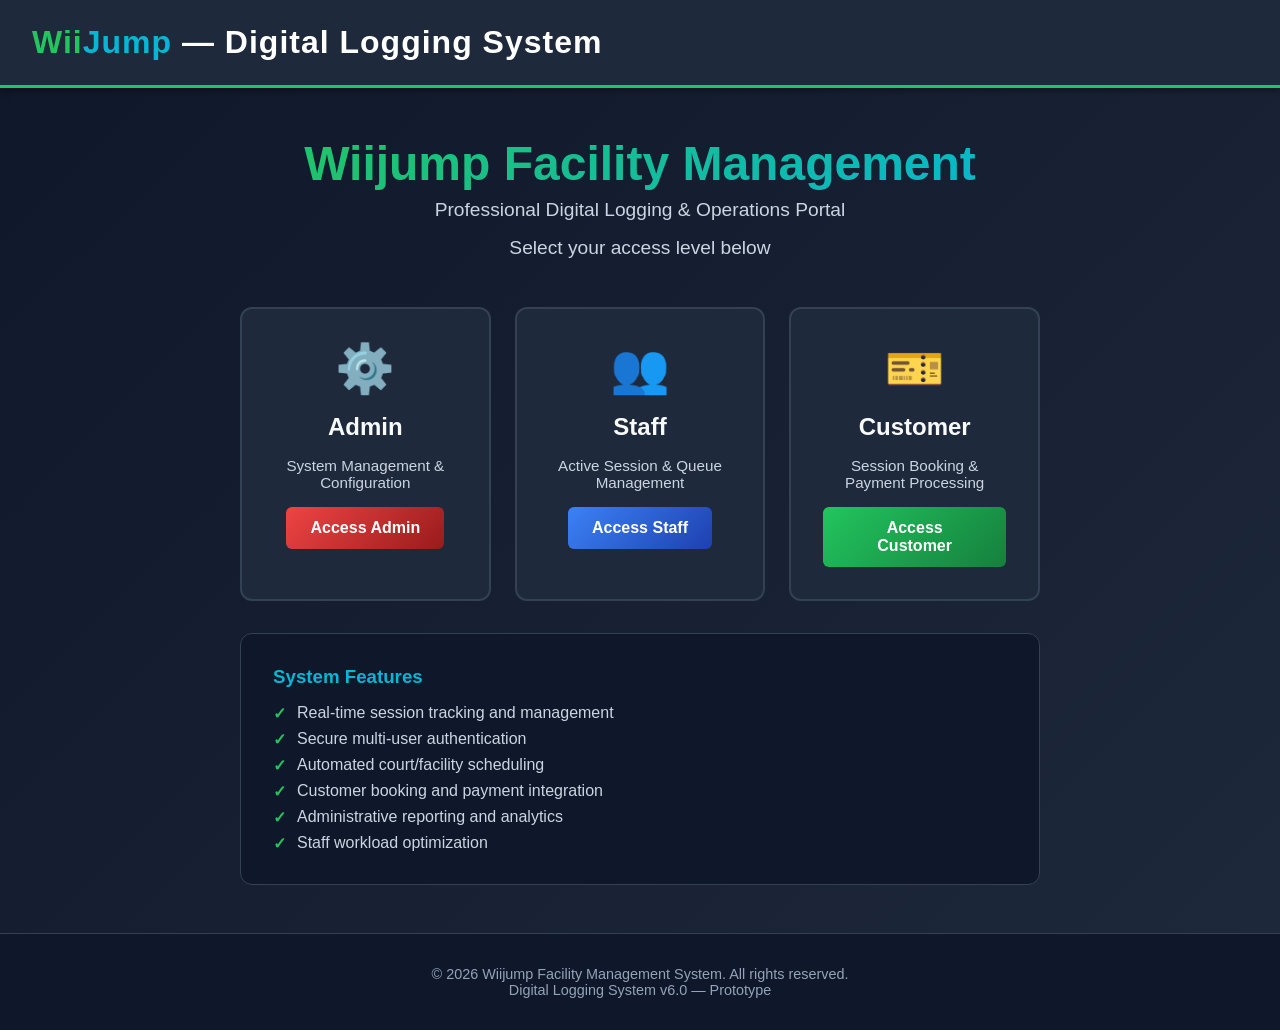
<file: index.html>
<!DOCTYPE html>
<html lang="en">
<head>
    <meta charset="UTF-8">
    <meta name="viewport" content="width=device-width, initial-scale=1.0">
    <meta name="description" content="Wiijump Digital Logging System - Facility Operations Dashboard">
    <title>Wiijump - Digital Logging System</title>
    <style>
        * {
            margin: 0;
            padding: 0;
            box-sizing: border-box;
        }

        body {
            font-family: 'Segoe UI', Tahoma, Geneva, Verdana, sans-serif;
            background: linear-gradient(135deg, #0f172a 0%, #1e293b 100%);
            color: #f8fafc;
            min-height: 100vh;
            display: flex;
            flex-direction: column;
        }

        nav {
            background-color: #1e293b;
            padding: 1.5rem 2rem;
            border-bottom: 3px solid #22c55e;
            box-shadow: 0 4px 6px rgba(0, 0, 0, 0.3);
        }

        nav .logo {
            font-size: 2rem;
            font-weight: 900;
            text-decoration: none;
            color: white;
            letter-spacing: 1px;
        }

        nav .logo .wii {
            color: #22c55e;
        }

        nav .logo .jump {
            color: #06b6d4;
        }

        main {
            flex: 1;
            display: flex;
            align-items: center;
            justify-content: center;
            padding: 3rem 1rem;
        }

        .container {
            max-width: 800px;
            width: 100%;
        }

        .header {
            text-align: center;
            margin-bottom: 3rem;
        }

        .header h1 {
            font-size: 3rem;
            margin-bottom: 0.5rem;
            background: linear-gradient(135deg, #22c55e, #06b6d4);
            -webkit-background-clip: text;
            -webkit-text-fill-color: transparent;
            background-clip: text;
        }

        .header p {
            font-size: 1.2rem;
            color: #cbd5e1;
            margin-bottom: 1rem;
        }

        .subtitle {
            color: #94a3b8;
            font-size: 1rem;
        }

        .portal-grid {
            display: grid;
            grid-template-columns: repeat(auto-fit, minmax(200px, 1fr));
            gap: 1.5rem;
            margin-bottom: 2rem;
        }

        .portal-card {
            background: #1e293b;
            border: 2px solid #334155;
            border-radius: 12px;
            padding: 2rem;
            text-align: center;
            transition: all 0.3s ease;
            text-decoration: none;
            color: inherit;
            cursor: pointer;
            display: flex;
            flex-direction: column;
            gap: 1rem;
        }

        .portal-card:hover {
            border-color: #06b6d4;
            transform: translateY(-4px);
            box-shadow: 0 8px 16px rgba(6, 182, 212, 0.2);
        }

        .portal-card.admin:hover {
            border-color: #ef4444;
            box-shadow: 0 8px 16px rgba(239, 68, 68, 0.2);
        }

        .portal-card.staff:hover {
            border-color: #3b82f6;
            box-shadow: 0 8px 16px rgba(59, 130, 246, 0.2);
        }

        .portal-card.customer:hover {
            border-color: #22c55e;
            box-shadow: 0 8px 16px rgba(34, 197, 94, 0.2);
        }

        .portal-icon {
            font-size: 3rem;
        }

        .portal-card h2 {
            font-size: 1.5rem;
            margin: 0;
        }

        .portal-card p {
            color: #cbd5e1;
            font-size: 0.95rem;
            margin: 0;
        }

        .portal-card .btn {
            background: linear-gradient(135deg, #3b82f6, #1e40af);
            color: white;
            border: none;
            padding: 0.75rem 1.5rem;
            border-radius: 6px;
            font-weight: 600;
            cursor: pointer;
            transition: opacity 0.2s;
            align-self: center;
            text-decoration: none;
            display: inline-block;
        }

        .portal-card.admin .btn {
            background: linear-gradient(135deg, #ef4444, #991b1b);
        }

        .portal-card.staff .btn {
            background: linear-gradient(135deg, #3b82f6, #1e40af);
        }

        .portal-card.customer .btn {
            background: linear-gradient(135deg, #22c55e, #15803d);
        }

        .portal-card .btn:hover {
            opacity: 0.9;
        }

        .info-section {
            background: #0f172a;
            border: 1px solid #334155;
            border-radius: 12px;
            padding: 2rem;
            margin-top: 2rem;
        }

        .info-section h3 {
            color: #06b6d4;
            margin-bottom: 1rem;
        }

        .info-section ul {
            list-style: none;
            display: flex;
            flex-direction: column;
            gap: 0.5rem;
        }

        .info-section li {
            color: #cbd5e1;
            padding-left: 1.5rem;
            position: relative;
        }

        .info-section li:before {
            content: "✓";
            position: absolute;
            left: 0;
            color: #22c55e;
            font-weight: bold;
        }

        footer {
            background-color: #0f172a;
            border-top: 1px solid #334155;
            padding: 2rem;
            text-align: center;
            color: #94a3b8;
            font-size: 0.9rem;
        }

        @media (max-width: 600px) {
            .header h1 {
                font-size: 2rem;
            }

            .portal-grid {
                grid-template-columns: 1fr;
            }

            nav .logo {
                font-size: 1.5rem;
            }
        }
    </style>
</head>
<body>
    <nav>
        <div class="logo"><span class="wii">Wii</span><span class="jump">Jump</span> — Digital Logging System</div>
    </nav>

    <main>
        <div class="container">
            <div class="header">
                <h1>Wiijump Facility Management</h1>
                <p>Professional Digital Logging & Operations Portal</p>
                <p class="subtitle">Select your access level below</p>
            </div>

            <div class="portal-grid">
                <!-- Admin Portal -->
                <div class="portal-card admin">
                    <div class="portal-icon">⚙️</div>
                    <h2>Admin</h2>
                    <p>System Management & Configuration</p>
                    <a href="admin.html" class="btn">Access Admin</a>
                </div>

                <!-- Staff Portal -->
                <div class="portal-card staff">
                    <div class="portal-icon">👥</div>
                    <h2>Staff</h2>
                    <p>Active Session & Queue Management</p>
                    <a href="staff.html" class="btn">Access Staff</a>
                </div>

                <!-- Customer Portal -->
                <div class="portal-card customer">
                    <div class="portal-icon">🎫</div>
                    <h2>Customer</h2>
                    <p>Session Booking & Payment Processing</p>
                    <a href="customer.html" class="btn">Access Customer</a>
                </div>
            </div>

            <div class="info-section">
                <h3>System Features</h3>
                <ul>
                    <li>Real-time session tracking and management</li>
                    <li>Secure multi-user authentication</li>
                    <li>Automated court/facility scheduling</li>
                    <li>Customer booking and payment integration</li>
                    <li>Administrative reporting and analytics</li>
                    <li>Staff workload optimization</li>
                </ul>
            </div>
        </div>
    </main>

    <footer>
        <p>&copy; 2026 Wiijump Facility Management System. All rights reserved.</p>
        <p>Digital Logging System v6.0 — Prototype</p>
    </footer>
</body>
</html>
</file>
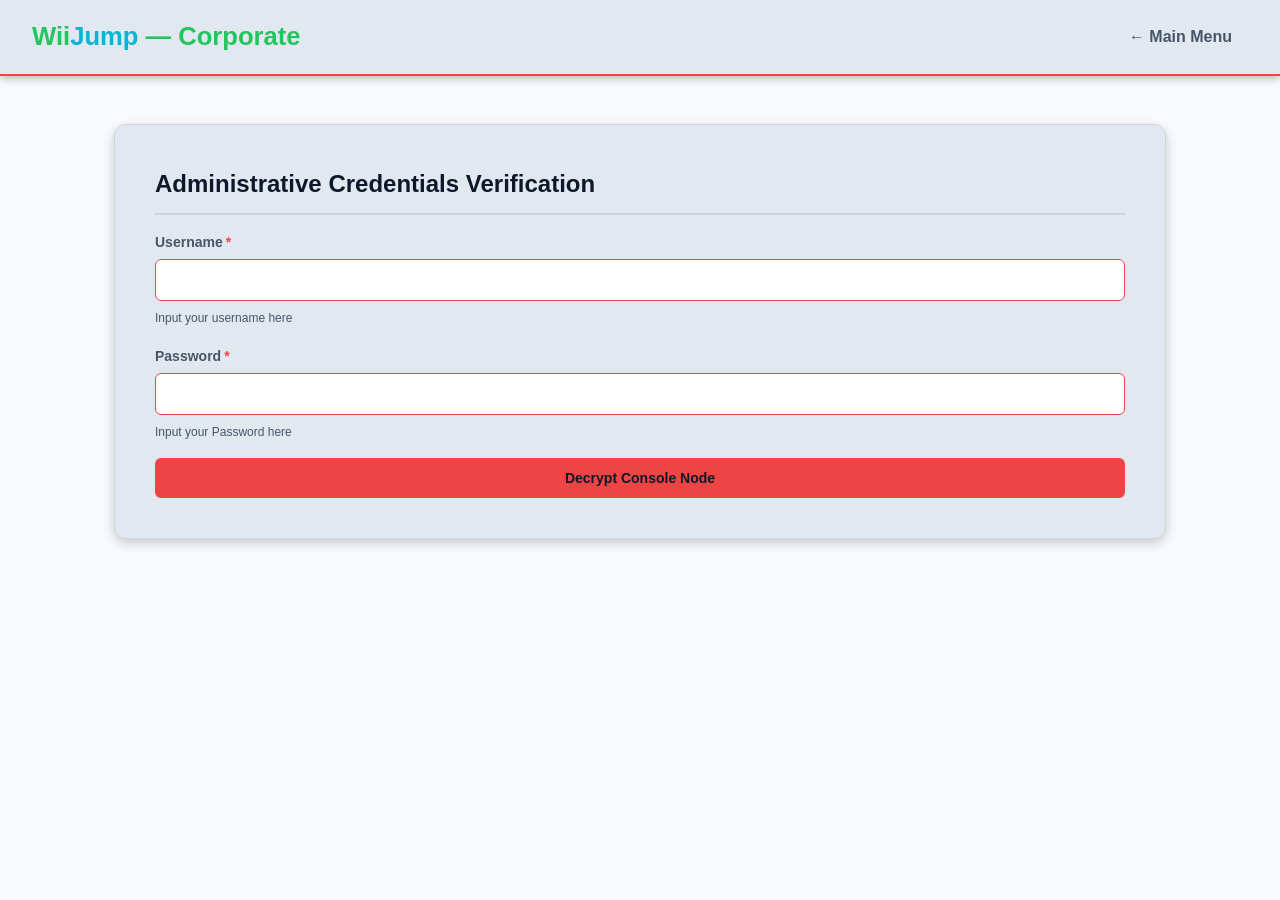
<file: admin.html>
<!DOCTYPE html>
<html lang="en">
<head>
    <meta charset="UTF-8">
    <meta name="viewport" content="width=device-width, initial-scale=1.0">
    <meta name="description" content="WiiJump Admin Console - Secure administration panel">
    <meta http-equiv="X-UA-Compatible" content="ie=edge">
    <title>WiiJump - Admin Console</title>
    <link rel="stylesheet" href="styles/admin.css">
</head>
<body>
    <nav>
        <a href="index.html" class="logo">Wii<span>Jump</span> — Corporate</a>
        <div class="nav-right">
            <a id="logoutLink" class="back-link logout-link" role="button" tabindex="0" style="display:none;">Sign Out</a>
            <a href="index.html" class="back-link">← Main Menu</a>
        </div>
    </nav>

    <div class="container">
        <!-- Auth Barrier Block -->
        <div id="loginSection">
            <section>
                <h2>Administrative Credentials Verification</h2>
                <form id="loginForm" novalidate>
                    <div class="form-group">
                        <label for="username">Username</label>
                        <input 
                            type="text" 
                            id="username" 
                            name="username"
                            required 
                            minlength="1"
                            maxlength="50"
                            autocomplete="off"
                            aria-describedby="userHint"
                        >
                        <small id="userHint" class="form-hint">Input your username here</small>
                    </div>
                    <div class="form-group">
                        <label for="password">Password</label>
                        <input 
                            type="password" 
                            id="password" 
                            name="password"
                            required 
                            minlength="8"
                            maxlength="128"
                            autocomplete="current-password"
                            aria-describedby="passHint"
                        >
                        <small id="passHint" class="form-hint">Input your Password here</small>
                    </div>
                    <button type="submit" class="btn btn-red" id="loginBtn">Decrypt Console Node</button>
                    <div id="loginError" class="error-msg" role="alert" aria-live="polite"></div>
                    <div id="loginAttempts" class="warning-msg" style="display:none;" role="alert">
                        Too many login attempts. Please try again later.
                    </div>
                </form>
            </section>
        </div>

        <!-- System Execution Console -->
        <div id="adminConsoleSection" style="display: none;">
            <section>
                <h2>System Control & Analytical Infrastructure</h2>
                <p>Compile facility operation statistics or perform global database wipe protocols.</p>
                <div class="btn-group">
                    <button id="exportBtn" class="btn btn-green" aria-label="Export session data to CSV">Download Spreadsheet (.CSV)</button>
                    <button id="clearBtn" class="btn btn-red" aria-label="Clear all local session data">Purge Local Cache Data</button>
                </div>
                <div id="exportStatus" class="status-msg" style="display:none;" role="status" aria-live="polite"></div>
            </section>

            <section class="password-section">
                <h2>Modify Admin Root Secret Key</h2>
                <form id="changePasswordForm" novalidate>
                    <div class="form-group">
                        <label for="currPass">Current Password</label>
                        <input 
                            type="password" 
                            id="currPass" 
                            name="currentPassword"
                            required 
                            minlength="8"
                            maxlength="128"
                            autocomplete="current-password"
                        >
                    </div>
                    <div class="form-group">
                        <label for="newPass">New Secret Key Password</label>
                        <input 
                            type="password" 
                            id="newPass" 
                            name="newPassword"
                            required 
                            minlength="8"
                            maxlength="128"
                            autocomplete="new-password"
                            aria-describedby="newPassHint"
                        >
                        <small id="newPassHint" class="form-hint">Minimum 8 characters, mix of letters and numbers recommended</small>
                    </div>
                    <div class="password-strength" id="strengthMeter">
                        <div class="strength-bar"></div>
                        <small class="strength-text"></small>
                    </div>
                    <button type="submit" class="btn btn-blue" id="changePassBtn">Commit Structural Key Update</button>
                    <div id="passMsg" class="status-msg" role="alert" aria-live="polite"></div>
                </form>
                <!-- ===== Change Username Form ===== -->
<section id="changeUsernameSection">
  <h3>Change Username</h3>
  <form id="changeUsernameForm">
    <label for="newUser">New Username:</label>
    <input type="text" id="newUser" name="newUser" required />
    
    <button type="submit" id="changeUserBtn">Update Username</button>
  </form>
  <div id="userMsg" style="display:none;"></div>
</section>

            </section>
        </div>
    </div>

    <script src="js/admin-core.js"></script>
</body>
</html>
</file>
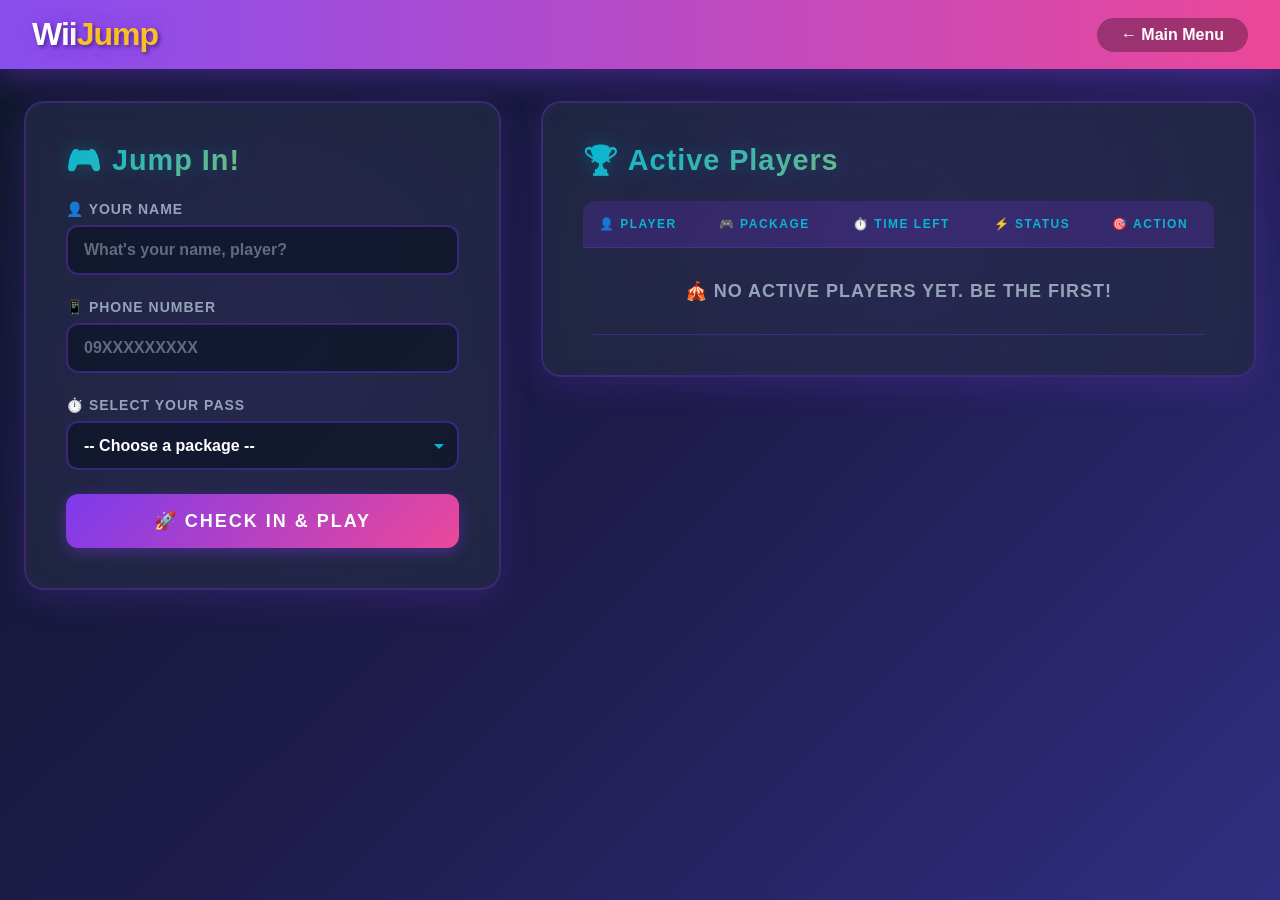
<file: customer.html>
<!DOCTYPE html>
<html lang="en">
<head>
    <meta charset="UTF-8">
    <meta name="viewport" content="width=device-width, initial-scale=1.0">
    <title>WiiJump - Customer Kiosk</title>
    <style>
        /* ===== CSS Variables ===== */
        :root {
            --primary-purple: #7c3aed;
            --primary-pink: #ec4899;
            --primary-cyan: #06b6d4;
            --primary-lime: #84cc16;
            --bg-dark: #0f172a;
            --bg-card: #1e293b;
            --border-color: #334155;
            --text-primary: #f8fafc;
            --text-muted: #94a3b8;
            --accent-gold: #fbbf24;
            --accent-red: #ef4444;
            --transition: all 0.3s cubic-bezier(0.34, 1.56, 0.64, 1);
            --glow: 0 0 20px rgba(124, 58, 237, 0.6);
        }

        /* ===== Base Styles ===== */
        * { box-sizing: border-box; }
        
        body {
            font-family: 'Segoe UI', 'Arial Rounded MT Bold', sans-serif;
            background: linear-gradient(135deg, #0f172a 0%, #1e1b4b 50%, #312e81 100%);
            color: var(--text-primary);
            margin: 0;
            padding: 0;
            min-height: 100vh;
            overflow-x: hidden;
        }

        /* ===== Navigation ===== */
        nav {
            background: linear-gradient(90deg, var(--primary-purple) 0%, var(--primary-pink) 100%);
            padding: 1rem 2rem;
            display: flex;
            justify-content: space-between;
            align-items: center;
            box-shadow: 0 8px 32px rgba(124, 58, 237, 0.4);
            position: relative;
            overflow: hidden;
        }

        nav::before {
            content: '';
            position: absolute;
            top: 0;
            left: -100%;
            width: 200%;
            height: 100%;
            background: linear-gradient(90deg, transparent, rgba(255,255,255,0.1), transparent);
            animation: shimmer 3s infinite;
        }

        @keyframes shimmer {
            0% { left: -100%; }
            100% { left: 100%; }
        }

        nav .logo {
            font-size: 2rem;
            font-weight: 900;
            text-decoration: none;
            color: white;
            text-shadow: 0 0 20px rgba(124, 58, 237, 0.8), 2px 2px 4px rgba(0,0,0,0.5);
            z-index: 1;
            letter-spacing: -1px;
        }

        nav .logo span {
            color: var(--accent-gold);
            display: inline-block;
            animation: pulse 2s ease-in-out infinite;
        }

        @keyframes pulse {
            0%, 100% { transform: scale(1); }
            50% { transform: scale(1.1); }
        }

        nav a.back-link {
            color: white;
            text-decoration: none;
            font-weight: 700;
            z-index: 1;
            padding: 0.5rem 1.5rem;
            border-radius: 50px;
            background: rgba(0,0,0,0.3);
            backdrop-filter: blur(10px);
            transition: var(--transition);
            cursor: pointer;
        }

        nav a.back-link:hover {
            background: rgba(255,255,255,0.2);
            transform: translateY(-2px);
        }

        /* ===== Layout ===== */
        .container {
            max-width: 1400px;
            margin: 2rem auto;
            padding: 0 1.5rem;
            display: grid;
            grid-template-columns: 1fr 1.5fr;
            gap: 2.5rem;
        }

        @media (max-width: 1024px) {
            .container { 
                grid-template-columns: 1fr;
                max-width: 800px;
            }
        }

        /* ===== Sections ===== */
        section {
            background: rgba(30, 41, 59, 0.8);
            backdrop-filter: blur(10px);
            padding: 2.5rem;
            border-radius: 20px;
            border: 2px solid rgba(124, 58, 237, 0.3);
            height: fit-content;
            box-shadow: 0 8px 32px rgba(124, 58, 237, 0.2), inset 0 0 20px rgba(124, 58, 237, 0.05);
            position: relative;
            overflow: hidden;
        }

        section::before {
            content: '';
            position: absolute;
            top: -50%;
            right: -50%;
            width: 200%;
            height: 200%;
            background: radial-gradient(circle, rgba(124, 58, 237, 0.1) 0%, transparent 70%);
            pointer-events: none;
        }

        section > * {
            position: relative;
            z-index: 1;
        }

        h2 {
            color: white;
            margin: 0 0 1.5rem 0;
            font-size: 1.8rem;
            font-weight: 900;
            background: linear-gradient(135deg, var(--primary-cyan) 0%, var(--accent-gold) 100%);
            -webkit-background-clip: text;
            -webkit-text-fill-color: transparent;
            background-clip: text;
            text-shadow: 0 0 20px rgba(6, 182, 212, 0.3);
            letter-spacing: 1px;
        }

        /* ===== Forms ===== */
        form { 
            display: flex; 
            flex-direction: column; 
            gap: 1.5rem;
        }

        label {
            font-size: 14px;
            color: var(--text-muted);
            font-weight: 700;
            display: flex;
            flex-direction: column;
            gap: 8px;
            text-transform: uppercase;
            letter-spacing: 1px;
        }

        input, select {
            background: rgba(15, 23, 42, 0.8);
            border: 2px solid rgba(124, 58, 237, 0.4);
            color: white;
            padding: 14px 16px;
            border-radius: 12px;
            font-size: 16px;
            transition: var(--transition);
            font-weight: 600;
        }

        input::placeholder, select::placeholder {
            color: rgba(148, 163, 184, 0.6);
        }

        input:focus, select:focus {
            outline: none;
            border-color: var(--primary-cyan);
            box-shadow: 0 0 0 3px rgba(6, 182, 212, 0.2), inset 0 0 10px rgba(6, 182, 212, 0.1);
            transform: translateY(-2px);
        }

        input:invalid:not(:placeholder-shown) { 
            border-color: var(--accent-red); 
            box-shadow: 0 0 0 3px rgba(239, 68, 68, 0.2);
        }

        input.input-invalid {
            border-color: var(--accent-red);
            box-shadow: 0 0 0 3px rgba(239, 68, 68, 0.2);
        }

        select {
            appearance: none;
            cursor: pointer;
            background-image: url("data:image/svg+xml,%3Csvg xmlns='http://www.w3.org/2000/svg' width='12' height='12' viewBox='0 0 12 12'%3E%3Cpath fill='%2306b6d4' d='M6 9L1 4h10z'/%3E%3C/svg%3E");
            background-repeat: no-repeat;
            background-position: right 12px center;
            padding-right: 36px;
        }

        /* ===== Buttons ===== */
        .btn {
            padding: 16px;
            border: none;
            border-radius: 12px;
            font-weight: 900;
            cursor: pointer;
            color: white;
            font-size: 18px;
            background: linear-gradient(135deg, var(--primary-purple) 0%, var(--primary-pink) 100%);
            transition: var(--transition);
            margin-top: 0;
            text-transform: uppercase;
            letter-spacing: 2px;
            position: relative;
            overflow: hidden;
            box-shadow: 0 4px 15px rgba(124, 58, 237, 0.4);
        }

        .btn::before {
            content: '';
            position: absolute;
            top: 0;
            left: -100%;
            width: 100%;
            height: 100%;
            background: linear-gradient(90deg, transparent, rgba(255,255,255,0.3), transparent);
            transition: left 0.5s;
        }

        .btn:hover::before {
            left: 100%;
        }

        .btn:hover:not(:disabled) { 
            transform: translateY(-4px);
            box-shadow: 0 8px 25px rgba(124, 58, 237, 0.6);
        }

        .btn:active:not(:disabled) {
            transform: translateY(-2px);
        }

        .btn:disabled { 
            background: var(--text-muted);
            cursor: not-allowed;
            opacity: 0.6;
            box-shadow: none;
        }

        .btn-small {
            padding: 10px 16px;
            font-size: 13px;
            background: linear-gradient(135deg, var(--primary-cyan) 0%, var(--primary-lime) 100%);
            color: #000;
            font-weight: 800;
            box-shadow: 0 4px 15px rgba(6, 182, 212, 0.4);
        }

        .btn-small:hover:not(:disabled) { 
            box-shadow: 0 8px 25px rgba(6, 182, 212, 0.6);
        }

        /* ===== Table ===== */
        table {
            width: 100%;
            border-collapse: separate;
            border-spacing: 0;
            background: transparent;
            border-radius: 12px;
            overflow: hidden;
        }

        th, td {
            padding: 16px;
            border-bottom: 1px solid rgba(124, 58, 237, 0.3);
            text-align: left;
        }

        th {
            background: rgba(124, 58, 237, 0.2);
            color: var(--primary-cyan);
            font-weight: 900;
            font-size: 12px;
            text-transform: uppercase;
            letter-spacing: 1.5px;
        }

        tr:hover { 
            background-color: rgba(124, 58, 237, 0.1);
            transform: translateX(4px);
            transition: var(--transition);
        }

        td b {
            color: var(--accent-gold);
            text-shadow: 0 0 10px rgba(251, 191, 36, 0.3);
        }

        /* ===== Status Styles ===== */
        .status-badge {
            font-weight: 900;
            padding: 8px 16px;
            border-radius: 8px;
            font-size: 12px;
            display: inline-block;
            text-transform: uppercase;
            letter-spacing: 1px;
            box-shadow: 0 4px 12px rgba(0, 0, 0, 0.3);
        }

        .status-badge.status-active {
            color: #000;
            background: linear-gradient(135deg, var(--primary-lime) 0%, #60a5fa 100%);
            animation: glow-active 2s ease-in-out infinite;
        }

        @keyframes glow-active {
            0%, 100% { box-shadow: 0 4px 12px rgba(132, 204, 22, 0.4); }
            50% { box-shadow: 0 4px 20px rgba(132, 204, 22, 0.8); }
        }

        .status-badge.status-timeout {
            color: white;
            background: linear-gradient(135deg, var(--accent-red) 0%, #f97316 100%);
            animation: pulse-timeout 0.8s ease-in-out infinite;
        }

        @keyframes pulse-timeout {
            0%, 100% { transform: scale(1); }
            50% { transform: scale(1.05); }
        }

        .status-badge.status-checked-out {
            color: white;
            background: linear-gradient(135deg, #64748b 0%, #475569 100%);
        }

        /* ===== Messaging ===== */
        .msg {
            color: white;
            font-weight: 900;
            margin-top: 1rem;
            text-align: center;
            padding: 16px;
            background: linear-gradient(135deg, rgba(132, 204, 22, 0.2) 0%, rgba(6, 182, 212, 0.2) 100%);
            border-radius: 12px;
            border-left: 4px solid var(--primary-lime);
            min-height: 20px;
            display: none;
            text-transform: uppercase;
            letter-spacing: 1px;
            animation: slideIn 0.3s ease-out;
        }

        @keyframes slideIn {
            from {
                opacity: 0;
                transform: translateY(-10px);
            }
            to {
                opacity: 1;
                transform: translateY(0);
            }
        }

        .msg.show {
            display: block;
        }

        .msg.error {
            color: white;
            background: linear-gradient(135deg, rgba(239, 68, 68, 0.2) 0%, rgba(244, 63, 94, 0.2) 100%);
            border-left-color: var(--accent-red);
        }

        /* ===== Table Utilities ===== */
        .table-empty-message {
            text-align: center;
            color: var(--text-muted);
            padding: 2rem;
            font-size: 18px;
            font-weight: 600;
            text-transform: uppercase;
            letter-spacing: 1px;
        }

        .time-display {
            font-family: 'Courier New', monospace;
            font-size: 18px;
            color: var(--accent-gold);
            font-weight: 900;
            text-shadow: 0 0 10px rgba(251, 191, 36, 0.4);
        }

        /* ===== Accessibility ===== */
        .sr-only {
            position: absolute;
            width: 1px;
            height: 1px;
            padding: 0;
            margin: -1px;
            overflow: hidden;
            clip: rect(0, 0, 0, 0);
            white-space: nowrap;
            border-width: 0;
        }

        /* ===== Package Cards (Optional Visual Enhancement) ===== */
        .package-label {
            display: inline-block;
            padding: 4px 12px;
            background: rgba(124, 58, 237, 0.3);
            border-radius: 6px;
            font-size: 12px;
            margin-top: 4px;
            color: var(--primary-cyan);
        }

        /* ===== Responsive ===== */
        @media (max-width: 768px) {
            nav {
                padding: 1rem;
                flex-direction: column;
                gap: 1rem;
            }

            nav .logo {
                font-size: 1.5rem;
            }

            section {
                padding: 1.5rem;
            }

            h2 {
                font-size: 1.4rem;
            }

            table {
                font-size: 14px;
            }

            th, td {
                padding: 12px;
            }

            .btn {
                padding: 14px;
                font-size: 16px;
            }
        }
    </style>
</head>
<body>
    <nav role="navigation" aria-label="Main navigation">
        <a href="index.html" class="logo">Wii<span>Jump</span></a>
        <a href="index.html" class="back-link">← Main Menu</a>
    </nav>

    <div class="container">
        <!-- Registration Section -->
        <section aria-labelledby="registration-heading">
            <h2 id="registration-heading">🎮 Jump In!</h2>
            <form id="regForm" novalidate>
                <label for="firstName">
                    👤 Your Name
                    <input
                        type="text"
                        id="firstName"
                        placeholder="What's your name, player?"
                        maxlength="50"
                        required
                        aria-required="true"
                        aria-describedby="firstName-error"
                    >
                    <span id="firstName-error" class="error-message sr-only"></span>
                </label>

                <label for="phone">
                    📱 Phone Number
                    <input
                        type="tel"
                        id="phone"
                        pattern="09[0-9]{9}"
                        placeholder="09XXXXXXXXX"
                        required
                        aria-required="true"
                        aria-describedby="phone-error"
                    >
                    <span id="phone-error" class="error-message sr-only"></span>
                </label>

                <label for="packageMinutes">
                    ⏱️ Select Your Pass
                    <select id="packageMinutes" required aria-required="true">
                        <option value="">-- Choose a package --</option>
                        <option value="60">⭐ 1 Hour Access Pass</option>
                        <option value="120">⭐⭐ 2 Hour Access Pass</option>
                        <option value="9999">🌟 Unlimited Session Pass</option>
                    </select>
                </label>

                <button type="submit" class="btn" id="submitBtn">🚀 Check In & Play</button>
            </form>
            <div id="regMsg" class="msg" role="alert" aria-live="polite"></div>
        </section>

        <!-- Live Session Monitor Section -->
        <section aria-labelledby="monitor-heading">
            <h2 id="monitor-heading">🏆 Active Players</h2>
            <div style="overflow-x: auto;">
                <table role="table" aria-label="Active gaming sessions">
                    <thead>
                        <tr>
                            <th scope="col">👤 Player</th>
                            <th scope="col">🎮 Package</th>
                            <th scope="col">⏱️ Time Left</th>
                            <th scope="col">⚡ Status</th>
                            <th scope="col">🎯 Action</th>
                        </tr>
                    </thead>
                    <tbody id="sessionsTable"></tbody>
                </table>
            </div>
        </section>
    </div>

    <script>
        // ===== Configuration Constants =====
        const CONFIG = {
            STORAGE_KEY: 'wii_sessions',
            UPDATE_INTERVAL: 5000,
            UNLIMITED_MINUTES: 9999,
            MESSAGE_TIMEOUT: 4000,
            PHONE_REGEX: /^09\d{9}$/,
            MAX_SESSIONS_STORAGE: 500
        };

        // ===== Session Management Service =====
        const SessionService = {
            getSessions() {
                try {
                    const data = localStorage.getItem(CONFIG.STORAGE_KEY);
                    return data ? JSON.parse(data) : [];
                } catch (error) {
                    console.error('Error parsing sessions:', error);
                    return [];
                }
            },

            saveSessions(sessions) {
                try {
                    const trimmedSessions = sessions.slice(-CONFIG.MAX_SESSIONS_STORAGE);
                    localStorage.setItem(CONFIG.STORAGE_KEY, JSON.stringify(trimmedSessions));
                } catch (error) {
                    if (error.name === 'QuotaExceededError') {
                        console.error('Storage quota exceeded. Clearing old sessions.');
                        localStorage.removeItem(CONFIG.STORAGE_KEY);
                        localStorage.setItem(CONFIG.STORAGE_KEY, JSON.stringify(trimmedSessions.slice(-10)));
                    } else {
                        console.error('Error saving sessions:', error);
                    }
                }
            },

            createSession(name, phone, packageMinutes) {
                return {
                    id: 'SESS-' + Date.now(),
                    name: this.sanitize(name),
                    phone: phone,
                    minutes: parseInt(packageMinutes),
                    checkIn: Date.now(),
                    status: 'Active',
                    checkedOut: false
                };
            },

            checkoutSession(sessionId) {
                const sessions = this.getSessions();
                const session = sessions.find(s => s.id === sessionId);
                if (session) {
                    session.status = 'Checked-Out';
                    session.checkedOut = true;
                    this.saveSessions(sessions);
                    return true;
                }
                return false;
            },

            hasActiveSession(phone) {
                const sessions = this.getSessions();
                return sessions.some(s => s.phone === phone && !s.checkedOut);
            },

            sanitize(text) {
                const div = document.createElement('div');
                div.textContent = text;
                return div.innerHTML;
            }
        };

        // ===== Time Formatting Utility =====
        const TimeFormatter = {
            formatRemaining(remainingMs) {
                if (remainingMs <= 0) return '00:00:00';

                const totalSeconds = Math.floor(remainingMs / 1000);
                const hours = Math.floor(totalSeconds / 3600).toString().padStart(2, '0');
                const minutes = Math.floor((totalSeconds % 3600) / 60).toString().padStart(2, '0');
                const seconds = (totalSeconds % 60).toString().padStart(2, '0');

                return `${hours}:${minutes}:${seconds}`;
            }
        };

        // ===== Session Status Calculator =====
        const StatusCalculator = {
            calculate(session) {
                if (session.checkedOut) {
                    return { status: 'Checked-Out', remaining: '—' };
                }

                if (session.minutes === CONFIG.UNLIMITED_MINUTES) {
                    return { status: 'Active', remaining: '∞' };
                }

                const elapsed = Date.now() - session.checkIn;
                const allowed = session.minutes * 60 * 1000;
                const remainingMs = allowed - elapsed;

                const remaining = remainingMs <= 0 ? '00:00:00' : TimeFormatter.formatRemaining(remainingMs);
                const status = remainingMs <= 0 ? 'Timeout' : 'Active';

                return { status, remaining };
            }
        };

        // ===== UI Controller =====
        const UIController = {
            updateTable() {
                const tbody = document.getElementById('sessionsTable');
                const sessions = SessionService.getSessions();
                tbody.innerHTML = '';

                if (sessions.length === 0) {
                    const tr = document.createElement('tr');
                    const td = document.createElement('td');
                    td.colSpan = '5';
                    td.className = 'table-empty-message';
                    td.textContent = '🎪 No active players yet. Be the first!';
                    tr.appendChild(td);
                    tbody.appendChild(tr);
                    return;
                }

                sessions.forEach(session => {
                    const { status, remaining } = StatusCalculator.calculate(session);
                    
                    const statusClassMap = {
                        'Active': 'active',
                        'Timeout': 'timeout',
                        'Checked-Out': 'checked-out'
                    };
                    const statusClass = statusClassMap[status] || status.toLowerCase();

                    const tr = document.createElement('tr');
                    
                    const nameCell = tr.insertCell();
                    nameCell.innerHTML = `<b>${SessionService.sanitize(session.name)}</b>`;

                    const packageCell = tr.insertCell();
                    const packageDisplay = session.minutes === CONFIG.UNLIMITED_MINUTES 
                        ? '🌟 Unlimited' 
                        : `${session.minutes}m`;
                    packageCell.textContent = packageDisplay;

                    const timeCell = tr.insertCell();
                    timeCell.className = 'time-display';
                    timeCell.textContent = remaining;

                    const statusCell = tr.insertCell();
                    const statusBadge = document.createElement('span');
                    statusBadge.className = `status-badge status-${statusClass}`;
                    statusBadge.textContent = status;
                    statusCell.appendChild(statusBadge);

                    const actionCell = tr.insertCell();
                    if (!session.checkedOut) {
                        const checkoutBtn = document.createElement('button');
                        checkoutBtn.className = 'btn btn-small';
                        checkoutBtn.textContent = '✓ Check Out';
                        checkoutBtn.dataset.sessionId = session.id;
                        checkoutBtn.type = 'button';
                        checkoutBtn.addEventListener('click', () => this.checkoutSession(session.id));
                        actionCell.appendChild(checkoutBtn);
                    } else {
                        actionCell.innerHTML = '<span style="color: #64748b; font-weight: 700;">✓ Done</span>';
                    }

                    tbody.appendChild(tr);
                });
            },

            checkoutSession(sessionId) {
                if (SessionService.checkoutSession(sessionId)) {
                    this.showMessage('🎉 Player checked out! Thanks for jumping!', false);
                    this.updateTable();
                } else {
                    this.showMessage('⚠️ Error checking out session', true);
                }
            },

            showMessage(text, isError = false) {
                const msgDiv = document.getElementById('regMsg');
                msgDiv.textContent = text;
                msgDiv.classList.toggle('error', isError);
                msgDiv.classList.add('show');

                setTimeout(() => {
                    msgDiv.classList.remove('show');
                    msgDiv.textContent = '';
                    msgDiv.classList.remove('error');
                }, CONFIG.MESSAGE_TIMEOUT);
            },

            resetForm() {
                document.getElementById('regForm').reset();
                document.getElementById('packageMinutes').value = '';
            }
        };

        // ===== Form Validation =====
        const FormValidator = {
            validate(firstName, phone, packageMinutes) {
                const errors = [];

                if (!firstName || firstName.trim().length === 0) {
                    errors.push('🎮 Enter your name, player!');
                }

                if (!CONFIG.PHONE_REGEX.test(phone)) {
                    errors.push('📱 Phone number must be 09XXXXXXXXX format');
                }

                if (!packageMinutes) {
                    errors.push('⏱️ Choose a pass package');
                }

                return { valid: errors.length === 0, errors };
            }
        };

        // ===== Real-time Phone Validation =====
        document.getElementById('phone').addEventListener('input', function() {
            const isValid = CONFIG.PHONE_REGEX.test(this.value) || this.value.length === 0;
            this.classList.toggle('input-invalid', !isValid && this.value.length > 0);
        });

        // ===== Event Listeners =====
        document.getElementById('regForm').addEventListener('submit', function(e) {
            e.preventDefault();

            const firstName = document.getElementById('firstName').value.trim();
            const phone = document.getElementById('phone').value.trim();
            const packageMinutes = document.getElementById('packageMinutes').value;

            const validation = FormValidator.validate(firstName, phone, packageMinutes);

            if (!validation.valid) {
                UIController.showMessage(validation.errors[0], true);
                return;
            }

            if (SessionService.hasActiveSession(phone)) {
                UIController.showMessage('👤 You already have an active session!', true);
                return;
            }

            try {
                const sessions = SessionService.getSessions();
                const newSession = SessionService.createSession(firstName, phone, packageMinutes);
                sessions.push(newSession);
                SessionService.saveSessions(sessions);

                UIController.showMessage('🚀 Welcome! Jump on in!', false);
                UIController.resetForm();
                UIController.updateTable();
            } catch (error) {
                console.error('Registration error:', error);
                UIController.showMessage('❌ Registration error occurred', true);
            }
        });

        // ===== Initialization =====
        let updateInterval = setInterval(() => UIController.updateTable(), CONFIG.UPDATE_INTERVAL);
        UIController.updateTable();

        window.addEventListener('beforeunload', () => {
            if (updateInterval) clearInterval(updateInterval);
        });
    </script>
</body>
</html>
</file>
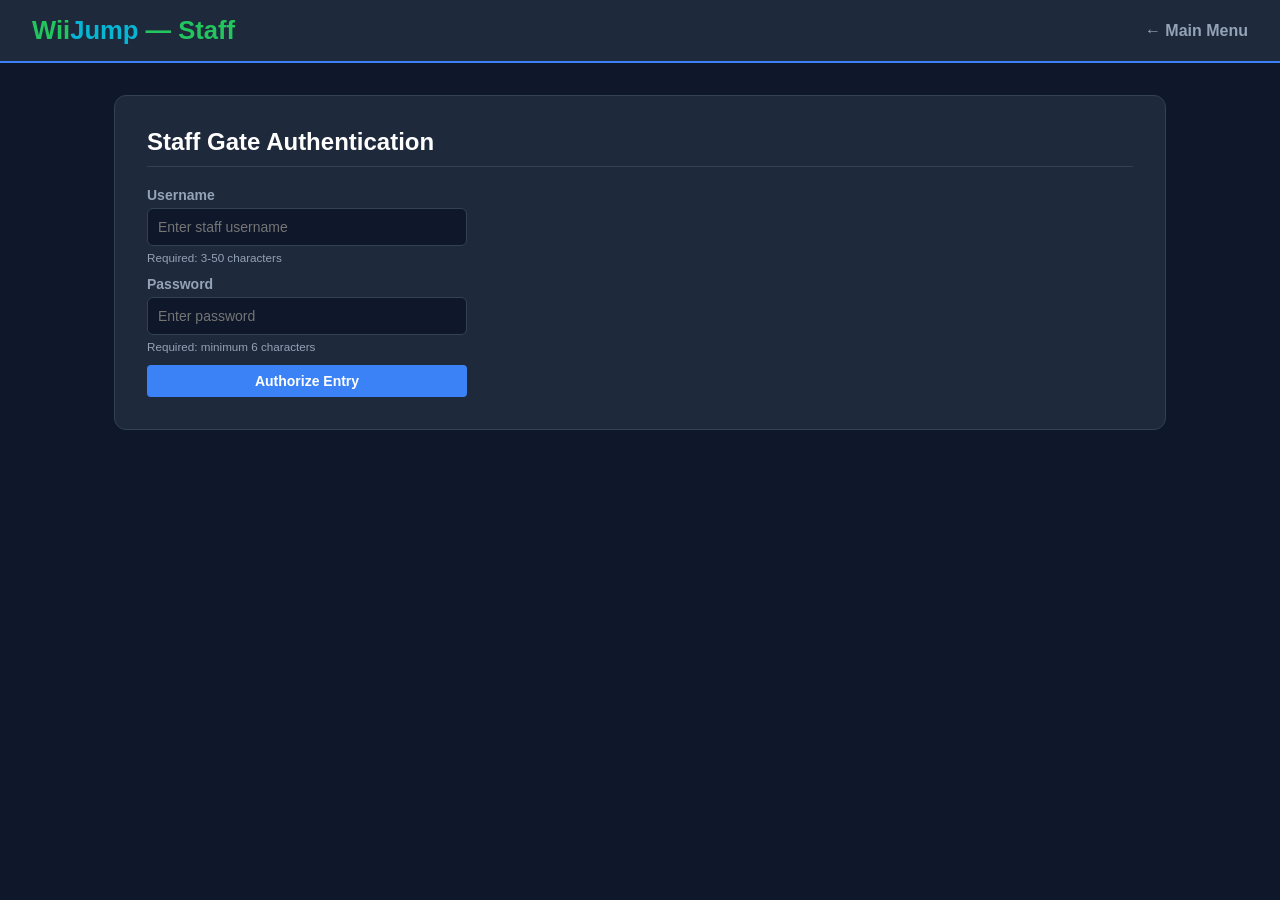
<file: staff.html>
<!DOCTYPE html>
<html lang="en">
<head>
    <meta charset="UTF-8">
    <meta name="viewport" content="width=device-width, initial-scale=1.0">
    <meta http-equiv="X-UA-Compatible" content="IE=edge">
    <title>WiiJump - Staff Panel</title>
    <style>
        * { box-sizing: border-box; }
        
        body { 
            font-family: 'Segoe UI', sans-serif; 
            background-color: #0f172a; 
            color: #f8fafc; 
            margin: 0; 
            padding: 0; 
        }
        
        nav { 
            background-color: #1e293b; 
            padding: 1rem 2rem; 
            display: flex; 
            justify-content: space-between; 
            align-items: center; 
            border-bottom: 2px solid #3b82f6; 
        }
        
        nav .logo { 
            color: #22c55e; 
            font-size: 1.6rem; 
            font-weight: 800; 
            text-decoration: none; 
        }
        
        nav .logo span { 
            color: #06b6d4; 
        }
        
        nav a.back-link { 
            color: #94a3b8; 
            text-decoration: none; 
            font-weight: 600; 
            cursor: pointer; 
            transition: color 0.2s;
        }
        
        nav a.back-link:hover { 
            color: #f8fafc; 
        }
        
        .container { 
            max-width: 1100px; 
            margin: 2rem auto; 
            padding: 0 1.5rem; 
        }
        
        section { 
            background: #1e293b; 
            padding: 2rem; 
            border-radius: 12px; 
            border: 1px solid #334155; 
            margin-bottom: 2rem; 
        }
        
        h2 { 
            color: white; 
            margin-top: 0; 
            border-bottom: 1px solid #334155; 
            padding-bottom: 10px; 
        }
        
        table { 
            width: 100%; 
            border-collapse: collapse; 
            margin-top: 1rem; 
            background: #0f172a; 
            border-radius: 8px; 
            overflow: hidden; 
        }
        
        th, td { 
            padding: 12px 15px; 
            border-bottom: 1px solid #334155; 
            text-align: left; 
        }
        
        th { 
            background: #1e293b; 
            color: #06b6d4; 
            font-weight: 600;
        }
        
        form { 
            display: flex; 
            flex-direction: column; 
            gap: 12px; 
            max-width: 320px; 
        }
        
        label { 
            font-size: 14px; 
            color: #94a3b8; 
            font-weight: 600; 
            display: flex;
            flex-direction: column;
            gap: 5px;
        }
        
        input { 
            background: #0f172a; 
            border: 1px solid #334155; 
            color: white; 
            padding: 10px; 
            border-radius: 6px; 
            font-size: 14px;
            transition: border-color 0.2s;
        }
        
        input:focus {
            outline: none;
            border-color: #3b82f6;
            box-shadow: 0 0 0 2px rgba(59, 130, 246, 0.1);
        }
        
        input:invalid:not(:placeholder-shown) {
            border-color: #ef4444;
        }
        
        .btn { 
            padding: 8px 16px; 
            border: none; 
            border-radius: 4px; 
            font-weight: bold; 
            cursor: pointer; 
            color: white;
            transition: background-color 0.2s, opacity 0.2s;
            font-size: 14px;
            display: inline-flex;
            align-items: center;
            justify-content: center;
            gap: 8px;
        }
        
        .btn:hover:not(:disabled) {
            opacity: 0.9;
        }
        
        .btn:active:not(:disabled) {
            transform: scale(0.98);
        }
        
        .btn:disabled {
            opacity: 0.5;
            cursor: not-allowed;
        }
        
        .btn-blue { 
            background: #3b82f6; 
        }
        
        .btn-red { 
            background: #ef4444; 
        }
        
        .status-active { 
            color: #22c55e; 
            font-weight: bold; 
        }
        
        .status-timeout { 
            color: #ef4444; 
            font-weight: bold; 
            animation: flash 1s infinite alternate; 
        }
        
        .status-checkedout { 
            color: #64748b; 
        }
        
        .alert {
            padding: 12px 15px;
            border-radius: 6px;
            margin-top: 10px;
            font-weight: 500;
            display: none;
        }
        
        .alert.show {
            display: block;
        }
        
        .alert-error { 
            background: #7f1d1d;
            color: #fecaca;
            border: 1px solid #ef4444;
        }
        
        .alert-success {
            background: #1b4332;
            color: #dcfce7;
            border: 1px solid #22c55e;
        }
        
        .loading-spinner {
            display: inline-block;
            width: 14px;
            height: 14px;
            border: 2px solid #f8fafc;
            border-top-color: transparent;
            border-radius: 50%;
            animation: spin 0.6s linear infinite;
        }
        
        @keyframes flash { 
            from { opacity: 1; } 
            to { opacity: 0.4; } 
        }
        
        @keyframes spin {
            to { transform: rotate(360deg); }
        }
        
        .no-data {
            text-align: center;
            color: #94a3b8;
            padding: 2rem;
            font-style: italic;
        }

        /* Dialog/Modal Styles */
        dialog {
            background: #1e293b;
            border: 1px solid #334155;
            border-radius: 8px;
            color: #f8fafc;
            padding: 2rem;
            box-shadow: 0 10px 25px rgba(0, 0, 0, 0.3);
        }

        dialog::backdrop {
            background: rgba(0, 0, 0, 0.7);
        }

        dialog h3 {
            margin-top: 0;
            color: white;
        }

        dialog .dialog-actions {
            display: flex;
            gap: 12px;
            justify-content: flex-end;
            margin-top: 1.5rem;
        }

        @media (max-width: 768px) {
            nav {
                flex-direction: column;
                gap: 1rem;
            }
            
            table {
                font-size: 12px;
            }
            
            th, td {
                padding: 8px 10px;
            }

            form {
                max-width: 100%;
            }
        }
    </style>
</head>
<body>
    <nav>
        <a href="index.html" class="logo">Wii<span>Jump</span> — Staff</a>
        <div style="display: flex; gap: 20px; align-items: center;">
            <a id="logoutLink" class="back-link" role="button" tabindex="0" style="display:none; color: #ef4444;" aria-label="Sign out">Sign Out</a>
            <a href="index.html" class="back-link">← Main Menu</a>
        </div>
    </nav>

    <div class="container">
        <!-- Login Barrier Form -->
        <div id="loginSection">
            <section>
                <h2>Staff Gate Authentication</h2>
                <form id="loginForm" novalidate>
                    <label for="username">Username
                        <input 
                            type="text" 
                            id="username" 
                            name="username"
                            placeholder="Enter staff username"
                            required 
                            autocomplete="username"
                            minlength="3"
                            maxlength="50"
                            aria-describedby="username-hint"
                        >
                        <small id="username-hint" style="color: #94a3b8; font-weight: normal;">Required: 3-50 characters</small>
                    </label>
                    <label for="password">Password
                        <input 
                            type="password" 
                            id="password" 
                            name="password"
                            placeholder="Enter password"
                            required 
                            autocomplete="current-password"
                            minlength="6"
                            maxlength="100"
                            aria-describedby="password-hint"
                        >
                        <small id="password-hint" style="color: #94a3b8; font-weight: normal;">Required: minimum 6 characters</small>
                    </label>
                    <button type="submit" class="btn btn-blue" id="loginBtn" aria-label="Submit login credentials">Authorize Entry</button>
                    <div id="loginError" class="alert alert-error" role="alert" aria-live="polite"></div>
                </form>
            </section>
        </div>

        <!-- Main Dashboard Subsystem View -->
        <div id="dashboardSection" style="display: none;">
            <section>
                <h2>Active Court Management Queue</h2>
                <div id="tableContainer">
                    <table role="table" aria-label="Active sessions">
                        <thead>
                            <tr>
                                <th scope="col">ID</th>
                                <th scope="col">Customer</th>
                                <th scope="col">Phone Line</th>
                                <th scope="col">Package</th>
                                <th scope="col">Remaining Time</th>
                                <th scope="col">Status</th>
                                <th scope="col">Actions</th>
                            </tr>
                        </thead>
                        <tbody id="staffTable"></tbody>
                    </table>
                </div>
                <div id="noDataMessage" class="no-data" style="display: none;" role="status">No active sessions</div>
                <div id="tableError" class="alert alert-error" role="alert" aria-live="polite"></div>
            </section>

            <section style="max-width: 400px;">
                <h2>Change Session Password</h2>
                <form id="changePasswordForm" novalidate>
                    <label for="currPass">Current Password
                        <input 
                            type="password" 
                            id="currPass" 
                            name="currPass"
                            placeholder="Enter current password"
                            required 
                            autocomplete="current-password"
                            minlength="6"
                            aria-describedby="currPass-hint"
                        >
                        <small id="currPass-hint" style="color: #94a3b8; font-weight: normal;">Your current staff password</small>
                    </label>
                    <label for="newPass">New Secret Password
                        <input 
                            type="password" 
                            id="newPass" 
                            name="newPass"
                            placeholder="Enter new password"
                            required 
                            autocomplete="new-password"
                            minlength="6"
                            aria-describedby="newPass-hint"
                        >
                        <small id="newPass-hint" style="color: #94a3b8; font-weight: normal;">Minimum 6 characters, must be different from current</small>
                    </label>
                    <button type="submit" class="btn btn-blue" id="passBtn" aria-label="Update staff password">Update Security Credentials</button>
                    <div id="passMsg" class="alert" role="alert" aria-live="polite"></div>
                </form>
            </section>
        </div>
    </div>

    <!-- Logout Confirmation Dialog -->
    <dialog id="logoutDialog">
        <h3>Confirm Sign Out</h3>
        <p>Are you sure you want to sign out? You'll need to log in again to access the staff panel.</p>
        <div class="dialog-actions">
            <button class="btn btn-blue" id="cancelLogoutBtn" aria-label="Cancel logout">Cancel</button>
            <button class="btn btn-red" id="confirmLogoutBtn" aria-label="Confirm logout">Sign Out</button>
        </div>
    </dialog>

    <!-- Terminate Session Confirmation Dialog -->
    <dialog id="terminateDialog">
        <h3>Confirm Session Termination</h3>
        <p>Are you sure you want to check out session <strong id="terminateSessionId"></strong>? This action cannot be undone.</p>
        <div class="dialog-actions">
            <button class="btn btn-blue" id="cancelTerminateBtn" aria-label="Cancel termination">Cancel</button>
            <button class="btn btn-red" id="confirmTerminateBtn" aria-label="Confirm termination">Terminate</button>
        </div>
    </dialog>

    <script>
        // ===== Configuration =====
        const CONFIG = {
            STORAGE_KEY_PASS: 'staff_pass',
            STORAGE_KEY_SESSIONS: 'wii_sessions',
            STORAGE_KEY_AUTH: 'staff_session',
            UPDATE_INTERVAL: 5000,  // Increased from 1000ms to reduce repaints
            SESSION_TIMEOUT: 30 * 60 * 1000, // 30 minutes
            MAX_LOGIN_ATTEMPTS: 5,
            LOCKOUT_DURATION: 15 * 60 * 1000 // 15 minutes
        };

        // ===== Session State =====
        let loginAttempts = 0;
        let lockoutUntil = null;
        let updateInterval = null;
        let pendingTerminateId = null;

        // ===== Utility: Safe JSON Parsing =====
        function safeJsonParse(jsonString, fallback = null) {
            try {
                return JSON.parse(jsonString);
            } catch (e) {
                console.error('JSON Parse Error:', e);
                return fallback;
            }
        }

        // ===== Utility: Sanitize HTML =====
        function sanitizeHtml(text) {
            const div = document.createElement('div');
            div.textContent = text;
            return div.innerHTML;
        }

        // ===== Utility: Validate Session Data =====
        function validateSession(session) {
            if (!session || typeof session !== 'object') return false;
            if (typeof session.id !== 'string') return false;
            if (typeof session.name !== 'string') return false;
            if (typeof session.checkIn !== 'number') return false;
            if (typeof session.minutes !== 'number') return false;
            return true;
        }

        // ===== Utility: Generate Secure Token =====
        function generateSecureToken() {
            const array = new Uint8Array(32);
            crypto.getRandomValues(array);
            return Array.from(array, byte => byte.toString(16).padStart(2, '0')).join('');
        }

        // ===== Alert Management =====
        function showAlert(elementId, message, type = 'error') {
            const element = document.getElementById(elementId);
            if (element) {
                element.textContent = message;
                element.className = `alert ${type === 'error' ? 'alert-error' : 'alert-success'} show`;
                if (type === 'success') {
                    setTimeout(() => {
                        element.classList.remove('show');
                    }, 4000);
                }
            }
        }

        function clearAlert(elementId) {
            const element = document.getElementById(elementId);
            if (element) {
                element.classList.remove('show');
                element.textContent = '';
            }
        }

        // ===== Time Formatting =====
        function formatTimeRemaining(milliseconds) {
            if (milliseconds <= 0) return '00:00:00';
            
            const totalSeconds = Math.floor(milliseconds / 1000);
            const hours = Math.floor(totalSeconds / 3600);
            const minutes = Math.floor((totalSeconds % 3600) / 60);
            const seconds = totalSeconds % 60;

            return `${String(hours).padStart(2, '0')}:${String(minutes).padStart(2, '0')}:${String(seconds).padStart(2, '0')}`;
        }

        // ===== Login Handler =====
        document.getElementById('loginForm').addEventListener('submit', function(e) {
            e.preventDefault();
            clearAlert('loginError');

            // Check lockout status
            if (lockoutUntil && Date.now() < lockoutUntil) {
                const remainingMinutes = Math.ceil((lockoutUntil - Date.now()) / 1000 / 60);
                showAlert('loginError', `Too many login attempts. Try again in ${remainingMinutes} minute(s).`);
                return;
            }

            const user = document.getElementById('username').value.trim();
            const pass = document.getElementById('password').value;
            const loginBtn = document.getElementById('loginBtn');

            // Validation
            if (!user || !pass) {
                showAlert('loginError', 'Username and password are required.');
                return;
            }

            // Disable button during submission
            loginBtn.disabled = true;
            const originalText = loginBtn.textContent;
            loginBtn.innerHTML = '<span class="loading-spinner" aria-hidden="true"></span> <span>Authenticating...</span>';

            // Simulate auth delay to prevent timing attacks
            setTimeout(() => {
                try {
                    const correctPass = localStorage.getItem(CONFIG.STORAGE_KEY_PASS);

                    if (user === 'staff' && pass === correctPass) {
                        // Valid credentials
                        loginAttempts = 0;
                        lockoutUntil = null;
                        const sessionToken = generateSecureToken();
                        sessionStorage.setItem(CONFIG.STORAGE_KEY_AUTH, sessionToken);
                        sessionStorage.setItem(CONFIG.STORAGE_KEY_AUTH + '_expires', Date.now() + CONFIG.SESSION_TIMEOUT);
                        checkSession();
                    } else {
                        // Invalid credentials
                        loginAttempts++;
                        if (loginAttempts >= CONFIG.MAX_LOGIN_ATTEMPTS) {
                            lockoutUntil = Date.now() + CONFIG.LOCKOUT_DURATION;
                            showAlert('loginError', 'Too many failed attempts. Account locked for 15 minutes.');
                        } else {
                            showAlert('loginError', `Invalid credentials. Attempts remaining: ${CONFIG.MAX_LOGIN_ATTEMPTS - loginAttempts}`);
                        }
                    }
                } catch (error) {
                    console.error('Login error:', error);
                    showAlert('loginError', 'An error occurred during authentication.');
                } finally {
                    loginBtn.disabled = false;
                    loginBtn.textContent = originalText;
                }
            }, 600);
        });

        // ===== Password Change Handler =====
        document.getElementById('changePasswordForm').addEventListener('submit', function(e) {
            e.preventDefault();
            clearAlert('passMsg');

            const curr = document.getElementById('currPass').value;
            const nxt = document.getElementById('newPass').value;
            const passBtn = document.getElementById('passBtn');

            // Validation
            if (!curr || !nxt) {
                showAlert('passMsg', 'Both fields are required.', 'error');
                return;
            }

            if (curr === nxt) {
                showAlert('passMsg', 'New password must be different from current password.', 'error');
                return;
            }

            if (nxt.length < 6) {
                showAlert('passMsg', 'New password must be at least 6 characters.', 'error');
                return;
            }

            passBtn.disabled = true;
            const originalText = passBtn.textContent;
            passBtn.innerHTML = '<span class="loading-spinner" aria-hidden="true"></span> <span>Updating...</span>';

            setTimeout(() => {
                try {
                    const stored = localStorage.getItem(CONFIG.STORAGE_KEY_PASS);

                    if (curr === stored) {
                        localStorage.setItem(CONFIG.STORAGE_KEY_PASS, nxt);
                        showAlert('passMsg', 'Password updated successfully!', 'success');
                        this.reset();
                    } else {
                        showAlert('passMsg', 'Current password does not match.', 'error');
                    }
                } catch (error) {
                    console.error('Password change error:', error);
                    showAlert('passMsg', 'An error occurred while updating password.', 'error');
                } finally {
                    passBtn.disabled = false;
                    passBtn.textContent = originalText;
                }
            }, 600);
        });

        // ===== Session Management =====
        function checkSession() {
            const token = sessionStorage.getItem(CONFIG.STORAGE_KEY_AUTH);
            const expiresAt = sessionStorage.getItem(CONFIG.STORAGE_KEY_AUTH + '_expires');
            const loginSection = document.getElementById('loginSection');
            const dashboardSection = document.getElementById('dashboardSection');
            const logoutLink = document.getElementById('logoutLink');

            // Check if session is valid and not expired
            if (token && expiresAt && Date.now() < parseInt(expiresAt)) {
                loginSection.style.display = 'none';
                dashboardSection.style.display = 'block';
                logoutLink.style.display = 'block';
                updateStaffView();
            } else {
                logout();
            }
        }

        function logout() {
            sessionStorage.removeItem(CONFIG.STORAGE_KEY_AUTH);
            sessionStorage.removeItem(CONFIG.STORAGE_KEY_AUTH + '_expires');
            
            const loginSection = document.getElementById('loginSection');
            const dashboardSection = document.getElementById('dashboardSection');
            const logoutLink = document.getElementById('logoutLink');
            
            loginSection.style.display = 'block';
            dashboardSection.style.display = 'none';
            logoutLink.style.display = 'none';
            
            clearAlert('loginError');
            document.getElementById('loginForm').reset();
        }

        // ===== Logout Dialog Handler =====
        document.getElementById('logoutLink').addEventListener('click', function() {
            document.getElementById('logoutDialog').showModal();
        });

        document.getElementById('cancelLogoutBtn').addEventListener('click', function() {
            document.getElementById('logoutDialog').close();
        });

        document.getElementById('confirmLogoutBtn').addEventListener('click', function() {
            document.getElementById('logoutDialog').close();
            logout();
        });

        // ===== Terminate Dialog Handler =====
        document.getElementById('cancelTerminateBtn').addEventListener('click', function() {
            document.getElementById('terminateDialog').close();
            pendingTerminateId = null;
        });

        document.getElementById('confirmTerminateBtn').addEventListener('click', function() {
            document.getElementById('terminateDialog').close();
            if (pendingTerminateId) {
                terminateSession(pendingTerminateId);
                pendingTerminateId = null;
            }
        });

        // ===== Terminate Session =====
        function showTerminateDialog(sessionId) {
            pendingTerminateId = sessionId;
            document.getElementById('terminateSessionId').textContent = sanitizeHtml(sessionId);
            document.getElementById('terminateDialog').showModal();
        }

        function terminateSession(id) {
            try {
                const sessions = safeJsonParse(localStorage.getItem(CONFIG.STORAGE_KEY_SESSIONS), []);
                const target = sessions.find(item => validateSession(item) && item.id === id);

                if (target) {
                    target.status = 'Checked-Out';
                    target.checkedOut = true;
                    localStorage.setItem(CONFIG.STORAGE_KEY_SESSIONS, JSON.stringify(sessions));
                    updateStaffView();
                    showAlert('tableError', 'Session checked out successfully.', 'success');
                } else {
                    showAlert('tableError', 'Session not found.', 'error');
                }
            } catch (error) {
                console.error('Error terminating session:', error);
                showAlert('tableError', 'Error terminating session.', 'error');
            }
        }

        // ===== Update Staff View =====
        function updateStaffView() {
            if (!sessionStorage.getItem(CONFIG.STORAGE_KEY_AUTH)) return;

            const tbody = document.getElementById('staffTable');
            const noDataMessage = document.getElementById('noDataMessage');
            const tableError = document.getElementById('tableError');

            try {
                clearAlert('tableError');
                const sessions = safeJsonParse(localStorage.getItem(CONFIG.STORAGE_KEY_SESSIONS), []);

                if (!Array.isArray(sessions)) {
                    throw new Error('Sessions data is not an array');
                }

                tbody.innerHTML = '';

                if (sessions.length === 0) {
                    noDataMessage.style.display = 'block';
                    return;
                }

                noDataMessage.style.display = 'none';

                sessions.forEach(s => {
                    try {
                        if (!validateSession(s)) return;

                        let remainingStr = '00:00:00';
                        let currentStatus = s.status || 'Unknown';

                        // Calculate remaining time
                        if (!s.checkedOut && currentStatus !== 'Checked-Out') {
                            if (s.minutes === 9999) {
                                remainingStr = 'Unlimited';
                            } else {
                                const elapsed = Date.now() - s.checkIn;
                                const allowed = s.minutes * 60 * 1000;
                                const remainingMs = allowed - elapsed;

                                if (remainingMs <= 0) {
                                    remainingStr = '00:00:00';
                                    currentStatus = 'Timeout';
                                } else {
                                    remainingStr = formatTimeRemaining(remainingMs);
                                }
                            }
                        }

                        // Create table row
                        const tr = document.createElement('tr');
                        const statusClass = `status-${currentStatus.toLowerCase().replace(/[-\s]/g, '')}`;
                        const sanitizedId = sanitizeHtml(s.id || 'N/A');
                        const sanitizedName = sanitizeHtml(s.name || 'N/A');
                        const sanitizedPhone = sanitizeHtml(s.phone || 'N/A');

                        let actionCell = '';
                        if (!s.checkedOut && currentStatus !== 'Checked-Out') {
                            actionCell = `<button class="btn btn-red" onclick="showTerminateDialog('${sanitizedId}')" aria-label="Check out session ${sanitizedId}">Manual Check-Out</button>`;
                        } else {
                            actionCell = `<span style="color:#475569">Archived</span>`;
                        }

                        tr.innerHTML = `
                            <td style="font-family: monospace; color:#94a3b8;">${sanitizedId}</td>
                            <td><b>${sanitizedName}</b></td>
                            <td>${sanitizedPhone}</td>
                            <td>${s.minutes === 9999 ? 'Unlimited' : sanitizeHtml((s.minutes || 0) + ' mins')}</td>
                            <td style="font-family:monospace; font-size:15px; color:#06b6d4;">${remainingStr}</td>
                            <td><span class="${statusClass}">${sanitizeHtml(currentStatus)}</span></td>
                            <td>${actionCell}</td>
                        `;
                        tbody.appendChild(tr);
                    } catch (rowError) {
                        console.error('Error processing session row:', rowError);
                    }
                });
            } catch (error) {
                console.error('Error updating staff view:', error);
                showAlert('tableError', 'Error loading session data. Please refresh the page.', 'error');
            }
        }

        // ===== Initialize =====
        function initializeApp() {
            // Initialize password only if it doesn't exist
            if (!localStorage.getItem(CONFIG.STORAGE_KEY_PASS)) {
                // Require admin to set password on first use
                console.warn('No staff password configured. Please set one immediately.');
                showAlert('loginError', 'System requires password setup. Contact administrator.', 'error');
            }

            checkSession();

            // Set up periodic updates (increased from 1 second to 5 seconds)
            if (updateInterval) clearInterval(updateInterval);
            updateInterval = setInterval(() => {
                if (sessionStorage.getItem(CONFIG.STORAGE_KEY_AUTH)) {
                    updateStaffView();
                } else {
                    checkSession();
                }
            }, CONFIG.UPDATE_INTERVAL);
        }

        // ===== Cleanup =====
        window.addEventListener('beforeunload', () => {
            if (updateInterval) clearInterval(updateInterval);
        });

        // ===== Start App =====
        document.addEventListener('DOMContentLoaded', initializeApp);
    </script>
</body>
</html>
</file>
<file: styles/admin.css>
/* ============================================================================
   WiiJump Admin Console - Stylesheet
   ============================================================================ */

:root {
    --color-bg-dark: #0f172a;
    --color-bg-secondary: #1e293b;
    --color-border: #334155;
    --color-text-primary: #f8fafc;
    --color-text-secondary: #94a3b8;
    --color-accent-green: #22c55e;
    --color-accent-cyan: #06b6d4;
    --color-accent-red: #ef4444;
    --color-accent-blue: #3b82f6;
    --color-warning: #f59e0b;
    --transition: all 0.3s ease;
}

/* ============================================================================
   GLOBAL STYLES
   ============================================================================ */

* {
    box-sizing: border-box;
}

html {
    scroll-behavior: smooth;
}

body {
    font-family: 'Segoe UI', Tahoma, Geneva, Verdana, sans-serif;
    background-color: var(--color-bg-dark);
    color: var(--color-text-primary);
    margin: 0;
    padding: 0;
    line-height: 1.6;
}

/* ============================================================================
   NAVIGATION
   ============================================================================ */

nav {
    background-color: var(--color-bg-secondary);
    padding: 1rem 2rem;
    display: flex;
    justify-content: space-between;
    align-items: center;
    border-bottom: 2px solid var(--color-accent-red);
    box-shadow: 0 2px 8px rgba(0, 0, 0, 0.3);
}

nav .logo {
    color: var(--color-accent-green);
    font-size: 1.6rem;
    font-weight: 800;
    text-decoration: none;
    transition: var(--transition);
}

nav .logo:hover {
    color: var(--color-accent-cyan);
    text-shadow: 0 0 10px rgba(6, 182, 212, 0.3);
}

nav .logo span {
    color: var(--color-accent-cyan);
}

.nav-right {
    display: flex;
    gap: 20px;
    align-items: center;
}

.back-link {
    color: var(--color-text-secondary);
    text-decoration: none;
    font-weight: 600;
    cursor: pointer;
    transition: var(--transition);
    padding: 0.5rem 1rem;
    border-radius: 4px;
}

.back-link:hover,
.back-link:focus {
    color: var(--color-text-primary);
    background-color: rgba(148, 163, 184, 0.1);
    outline: 2px solid var(--color-accent-cyan);
    outline-offset: 2px;
}

.logout-link {
    color: var(--color-accent-red);
}

.logout-link:hover,
.logout-link:focus {
    background-color: rgba(239, 68, 68, 0.1);
    outline-color: var(--color-accent-red);
}

/* ============================================================================
   CONTAINER & SECTIONS
   ============================================================================ */

.container {
    max-width: 1100px;
    margin: 3rem auto;
    padding: 0 1.5rem;
}

section {
    background: var(--color-bg-secondary);
    padding: 2.5rem;
    border-radius: 12px;
    border: 1px solid var(--color-border);
    margin-bottom: 2rem;
    box-shadow: 0 4px 12px rgba(0, 0, 0, 0.2);
    animation: slideIn 0.3s ease;
}

@keyframes slideIn {
    from {
        opacity: 0;
        transform: translateY(10px);
    }
    to {
        opacity: 1;
        transform: translateY(0);
    }
}

h2 {
    color: var(--color-text-primary);
    margin-top: 0;
    margin-bottom: 1rem;
    border-bottom: 2px solid var(--color-border);
    padding-bottom: 10px;
    font-size: 1.5rem;
}

p {
    color: var(--color-text-secondary);
    margin: 0.5rem 0;
}

/* ============================================================================
   FORMS
   ============================================================================ */

form {
    display: flex;
    flex-direction: column;
    gap: 16px;
    margin-top: 15px;
}

.form-group {
    display: flex;
    flex-direction: column;
    gap: 6px;
}

label {
    font-size: 14px;
    color: var(--color-text-secondary);
    font-weight: 600;
    display: flex;
    align-items: center;
}

label::after {
    content: '*';
    color: var(--color-accent-red);
    margin-left: 3px;
}

input {
    background: var(--color-bg-dark);
    border: 1px solid var(--color-border);
    color: var(--color-text-primary);
    padding: 12px;
    border-radius: 6px;
    font-size: 14px;
    transition: var(--transition);
    font-family: inherit;
}

input:focus {
    outline: none;
    border-color: var(--color-accent-cyan);
    box-shadow: 0 0 0 3px rgba(6, 182, 212, 0.1);
}

input:focus-visible {
    border-color: var(--color-accent-cyan);
}

input[type="password"]:autofill {
    -webkit-autofill: none !important;
    -webkit-text-fill-color: var(--color-text-primary) !important;
}

input:invalid:not(:placeholder-shown) {
    border-color: var(--color-accent-red);
}

input:valid:not(:placeholder-shown) {
    border-color: var(--color-accent-green);
}

.form-hint {
    font-size: 12px;
    color: var(--color-text-secondary);
    margin-top: 2px;
}

/* ============================================================================
   PASSWORD STRENGTH METER
   ============================================================================ */

.password-strength {
    display: flex;
    flex-direction: column;
    gap: 8px;
}

.strength-bar {
    height: 4px;
    background: var(--color-border);
    border-radius: 2px;
    overflow: hidden;
}

.strength-bar::after {
    content: '';
    display: block;
    height: 100%;
    width: 0%;
    background: var(--color-text-secondary);
    transition: width 0.3s ease, background-color 0.3s ease;
}

.strength-text {
    font-size: 12px;
    color: var(--color-text-secondary);
}

/* ============================================================================
   BUTTONS
   ============================================================================ */

.btn {
    padding: 12px 24px;
    border: none;
    border-radius: 6px;
    font-weight: 700;
    cursor: pointer;
    color: var(--color-text-primary);
    font-size: 14px;
    transition: var(--transition);
    display: inline-flex;
    align-items: center;
    justify-content: center;
    gap: 8px;
    text-decoration: none;
    user-select: none;
}

.btn:hover {
    transform: translateY(-2px);
    box-shadow: 0 8px 16px rgba(0, 0, 0, 0.3);
}

.btn:active {
    transform: translateY(0);
}

.btn:disabled {
    opacity: 0.5;
    cursor: not-allowed;
    transform: none;
}

.btn:focus-visible {
    outline: 2px solid var(--color-accent-cyan);
    outline-offset: 2px;
}

.btn-blue {
    background: var(--color-accent-blue);
}

.btn-blue:hover {
    background: #2563eb;
}

.btn-green {
    background: var(--color-accent-green);
}

.btn-green:hover {
    background: #16a34a;
}

.btn-red {
    background: var(--color-accent-red);
}

.btn-red:hover {
    background: #dc2626;
}

.btn-group {
    margin-top: 2rem;
    display: flex;
    gap: 15px;
    flex-wrap: wrap;
}

/* ============================================================================
   MESSAGES & ALERTS
   ============================================================================ */

.error-msg {
    color: var(--color-accent-red);
    font-weight: bold;
    margin-top: 10px;
    padding: 10px 12px;
    background-color: rgba(239, 68, 68, 0.1);
    border-left: 3px solid var(--color-accent-red);
    border-radius: 4px;
    display: none;
}

.error-msg:not(:empty) {
    display: block;
    animation: slideIn 0.3s ease;
}

.warning-msg {
    color: var(--color-warning);
    font-weight: 600;
    margin-top: 10px;
    padding: 10px 12px;
    background-color: rgba(245, 158, 11, 0.1);
    border-left: 3px solid var(--color-warning);
    border-radius: 4px;
}

.status-msg {
    font-weight: 600;
    margin-top: 10px;
    padding: 10px 12px;
    border-radius: 4px;
    border-left: 3px solid transparent;
    display: none;
}

.status-msg.success {
    color: var(--color-accent-green);
    background-color: rgba(34, 197, 94, 0.1);
    border-left-color: var(--color-accent-green);
}

.status-msg.error {
    color: var(--color-accent-red);
    background-color: rgba(239, 68, 68, 0.1);
    border-left-color: var(--color-accent-red);
}

.status-msg:not(:empty) {
    display: block;
    animation: slideIn 0.3s ease;
}

/* ============================================================================
   UTILITY CLASSES
   ============================================================================ */

.password-section {
    max-width: 400px;
}

/* ============================================================================
   ACCESSIBILITY
   ============================================================================ */

@media (prefers-reduced-motion: reduce) {
    * {
        animation-duration: 0.01ms !important;
        animation-iteration-count: 1 !important;
        transition-duration: 0.01ms !important;
        scroll-behavior: auto !important;
    }
}

/* ============================================================================
   RESPONSIVE DESIGN
   ============================================================================ */

@media (max-width: 768px) {
    nav {
        flex-direction: column;
        gap: 1rem;
        padding: 1rem;
    }

    .nav-right {
        width: 100%;
        justify-content: center;
    }

    .container {
        padding: 0 1rem;
        margin: 1.5rem auto;
    }

    section {
        padding: 1.5rem;
    }

    h2 {
        font-size: 1.25rem;
    }

    .btn-group {
        flex-direction: column;
    }

    .btn {
        width: 100%;
    }

    .password-section {
        max-width: 100%;
    }

    form {
        max-width: 100%;
    }
}

@media (max-width: 480px) {
    nav .logo {
        font-size: 1.3rem;
    }

    .container {
        margin: 1rem auto;
    }

    section {
        padding: 1.25rem;
        margin-bottom: 1.5rem;
    }

    h2 {
        font-size: 1.1rem;
    }

    .btn {
        padding: 10px 16px;
        font-size: 13px;
    }
}

/* ============================================================================
   DARK MODE SUPPORT (for future enhancement)
   ============================================================================ */

@media (prefers-color-scheme: light) {
    :root {
        --color-bg-dark: #f8fafc;
        --color-bg-secondary: #e2e8f0;
        --color-border: #cbd5e1;
        --color-text-primary: #0f172a;
        --color-text-secondary: #475569;
    }

    input {
        background: #ffffff;
        border-color: var(--color-border);
    }
}
</file>
